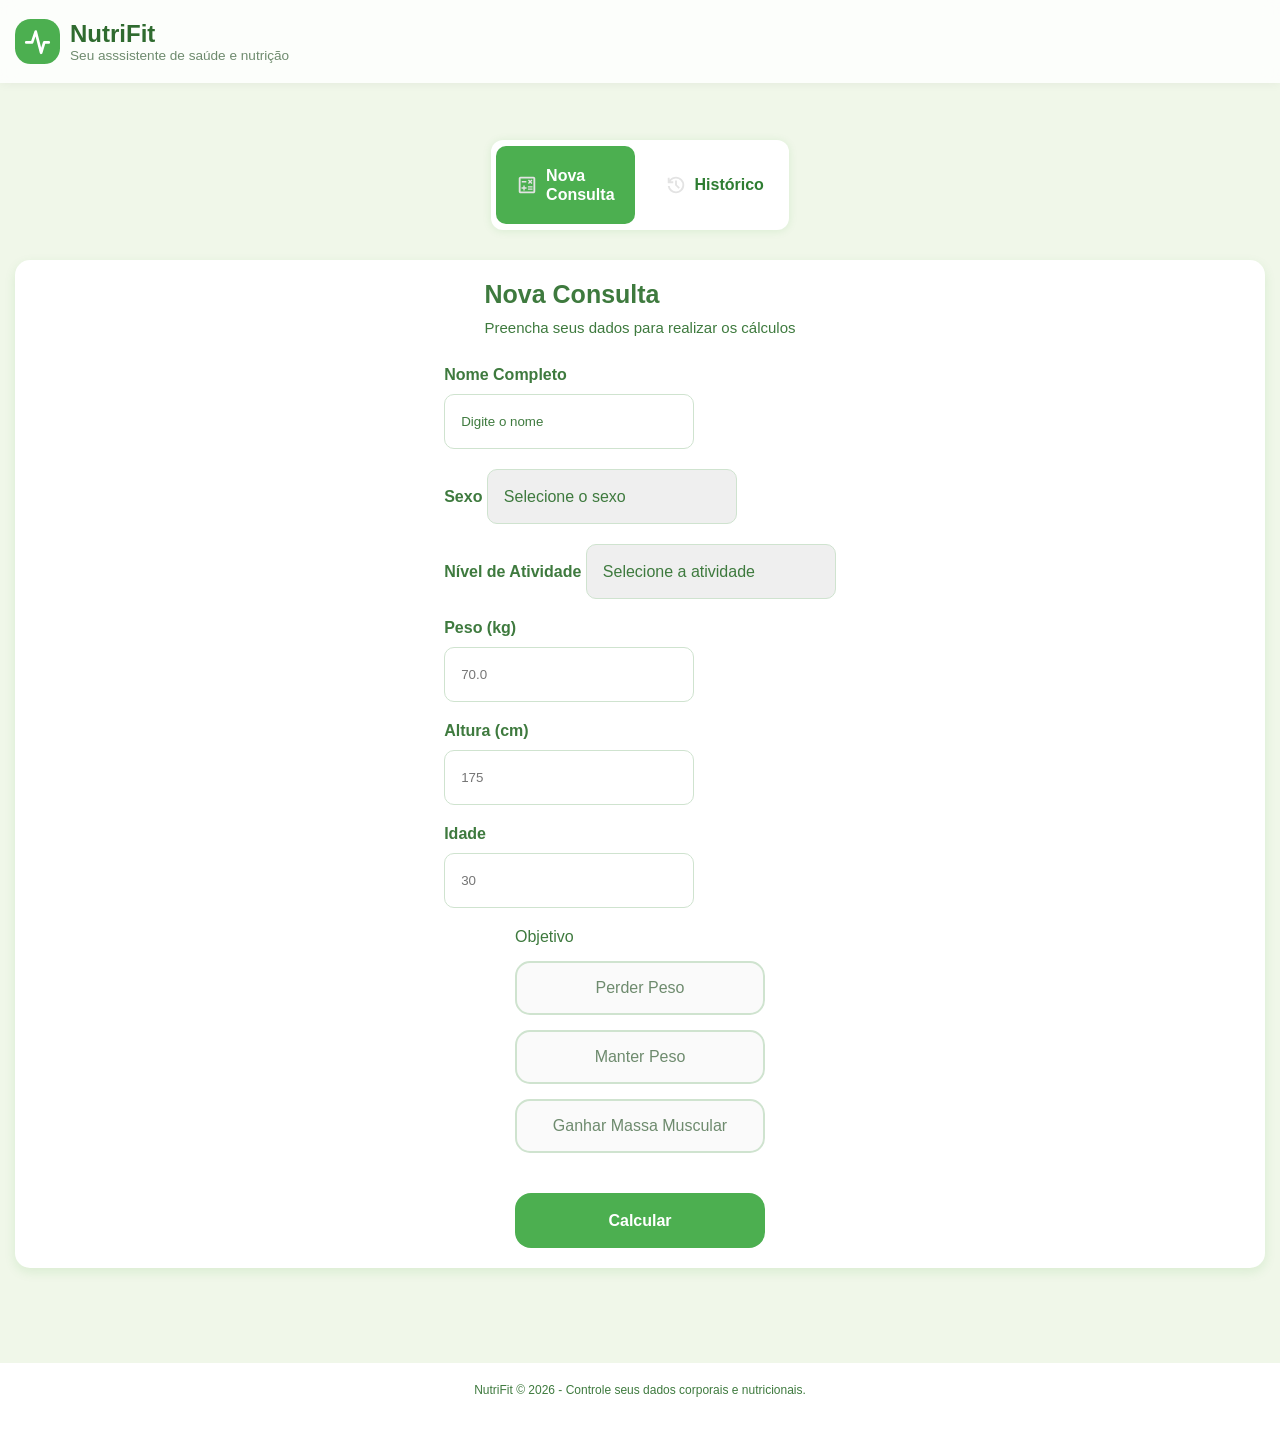
<file: index.html>
<!doctype html>
<html lang="pt-br">
  <head>
    <meta charset="UTF-8" />
    <meta name="viewport" content="width=device-width, initial-scale=1.0" />
    <title>Sabor Nutricionista</title>
    <link rel="stylesheet" href="./css/global.css" />
    <link rel="stylesheet" href="./css/reset.css" />
    <link rel="stylesheet" href="./css/homesStyles.css" />
  </head>
  <body>
    <header class="cabecalho">
      <!--================= Logo ============ -->
      <svg
        xmlns="http://www.w3.org/2000/svg"
        viewBox="0 0 100 100"
        class="logo"
        width="45"
        height="45"
      >
        <!-- Fundo verde com cantos arredondados usando a sua cor principal -->
        <rect width="100" height="100" rx="35" fill="var(--color-primary)" />

        <!-- Linha do batimento cardíaco branca -->
        <polyline
          points="25,52 38,52 46,28 58,75 65,52 75,52"
          fill="none"
          stroke="#ffffff"
          stroke-width="6"
          stroke-linecap="round"
          stroke-linejoin="round"
        />
      </svg>
      <div class="textoHeader">
        <h1>NutriFit</h1>
        <h2>Seu asssistente de saúde e nutrição</h2>
      </div>
    </header>
    <main>
      <nav class="navegacaoPaginas">
        <div class="ativo">
          <a href="./index.html" class="Consulta">
            <svg
              xmlns="http://www.w3.org/2000/svg"
              height="22px"
              viewBox="0 -960 960 960"
              width="22px"
              fill="#e3e3e3"
            >
              <path
                d="M320-240h60v-80h80v-60h-80v-80h-60v80h-80v60h80v80Zm200-30h200v-60H520v60Zm0-100h200v-60H520v60Zm44-152 56-56 56 56 42-42-56-58 56-56-42-42-56 56-56-56-42 42 56 56-56 58 42 42Zm-314-70h200v-60H250v60Zm-50 472q-33 0-56.5-23.5T120-200v-560q0-33 23.5-56.5T200-840h560q33 0 56.5 23.5T840-760v560q0 33-23.5 56.5T760-120H200Zm0-80h560v-560H200v560Zm0-560v560-560Z"
              />
            </svg>
            <span class="texto">Nova<br />Consulta</span>
          </a>
        </div>

        <div>
          <a href="./historico.html" class="Historico">
            <svg
              xmlns="http://www.w3.org/2000/svg"
              height="22px"
              viewBox="0 -960 960 960"
              width="22px"
              fill="#e3e3e3"
            >
              <path
                d="M480-120q-138 0-240.5-91.5T122-440h82q14 104 92.5 172T480-200q117 0 198.5-81.5T760-480q0-117-81.5-198.5T480-760q-69 0-129 32t-101 88h110v80H120v-240h80v94q51-64 124.5-99T480-840q75 0 140.5 28.5t114 77q48.5 48.5 77 114T840-480q0 75-28.5 140.5t-77 114q-48.5 48.5-114 77T480-120Zm112-192L440-464v-216h80v184l128 128-56 56Z"
              />
            </svg>
            <span class="texto">Histórico</span>
          </a>
        </div>
      </nav>
      <section>
        <div class="Card">
          <div class="tituloCard">
            <h2>Nova Consulta</h2>
            <h3>Preencha seus dados para realizar os cálculos</h3>
          </div>
          <form>
            <div class="nome">
              <label>Nome Completo</label>
              <input
                type="text"
                id="Nome"
                class="nomeInput"
                placeholder="Digite o nome"
                required
              />
            </div>

            <div class="dadosCliente">
              <div>
                <label>Sexo</label>
                <select id="Sexo" class="sexoCliente" required>
                  <option value="">Selecione o sexo</option>
                  <option value="Masculino">Masculino</option>
                  <option value="Feminino">Feminino</option>
                </select>
              </div>
              <div>
                <label>Nível de Atividade</label>
                <select id="Atividade" class="sexoCliente" required>
                  <option value="">Selecione a atividade</option>
                  <option value="1.2">
                    Sedentário (pouco ou nenhum exercício)
                  </option>
                  <option value="1.375">
                    Levemente ativo (exercício 1 a 3 dias/sem)
                  </option>
                  <option value="1.55">
                    Moderadamente ativo (exercício 3 a 5 dias/sem)
                  </option>
                  <option value="1.725">
                    Muito ativo (exercício 6 a 7 dias/sem)
                  </option>
                  <option value="1.9">
                    Extremamente ativo (atleta ou trabalho braçal pesadíssimo)
                  </option>
                </select>
              </div>
              <div class="dados">
                <label>Peso (kg)</label>
                <input type="number" id="Peso" placeholder="70.0" required />
              </div>

              <div class="dados">
                <label>Altura (cm)</label>
                <input
                  type="number"
                  id="Altura"
                  placeholder="175"
                  min="50"
                  max="350"
                  required
                />
              </div>

              <div class="dados">
                <label>Idade</label>
                <input type="number" id="Idade" placeholder="30" required />
              </div>
            </div>
          </form>

          <div class="objetivo">
            <label>Objetivo</label>
            <div>
              <input
                type="radio"
                id="Deficit"
                class="Deficit"
                name="opcoesObj"
              />
              <label for="Deficit">Perder Peso</label>
            </div>
            <div>
              <input
                type="radio"
                id="Manutencao"
                class="Manutencao"
                name="opcoesObj"
              />
              <label for="Manutencao">Manter Peso</label>
            </div>
            <div>
              <input
                type="radio"
                id="Superavit"
                class="Superavit"
                name="opcoesObj"
              />
              <label for="Superavit">Ganhar Massa Muscular</label>
            </div>
          </div>
          <div class="enviar">
            <button
              type="button"
              class="botao"
              onclick="calcularResultados(event)"
            >
              Calcular
            </button>
          </div>
        </div>
      </section>
    </main>
    <footer>
      <p>NutriFit © 2026 - Controle seus dados corporais e nutricionais.</p>
    </footer>
    <script src="./js/home.js" defer></script>
  </body>
</html>
</file>
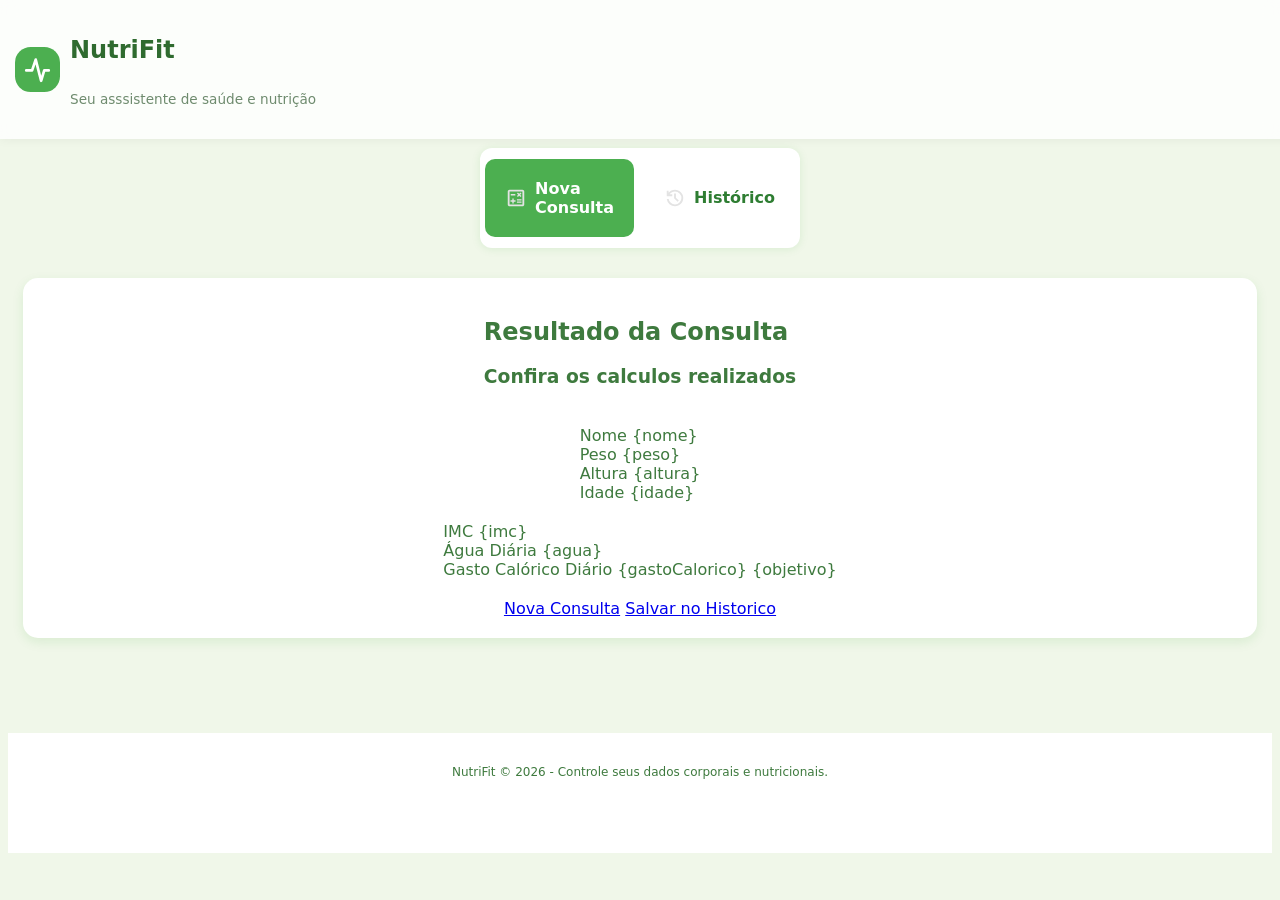
<file: resultado.html>
<!doctype html>
<html lang="pt-br">
  <head>
    <meta charset="UTF-8" />
    <meta name="viewport" content="width=device-width, initial-scale=1.0" />
    <title>Sabor Nutricionista</title>
    <link rel="stylesheet" href="./css/resultadoStlyles.css" />
    <link rel="stylesheet" href="./css/global.css" />
    <link rel="stylesheet" href="./css/resultadoStlyles.css" />
  </head>
  <body>
    <header class="cabecalho">
      <!--================= Logo ============ -->
      <svg
        xmlns="http://www.w3.org/2000/svg"
        viewBox="0 0 100 100"
        class="logo"
        width="45"
        height="45"
      >
        <!-- Fundo verde com cantos arredondados usando a sua cor principal -->
        <rect width="100" height="100" rx="35" fill="var(--color-primary)" />

        <!-- Linha do batimento cardíaco branca -->
        <polyline
          points="25,52 38,52 46,28 58,75 65,52 75,52"
          fill="none"
          stroke="#ffffff"
          stroke-width="6"
          stroke-linecap="round"
          stroke-linejoin="round"
        />
      </svg>
      <div class="textoHeader">
        <h1>NutriFit</h1>
        <h2>Seu asssistente de saúde e nutrição</h2>
      </div>
    </header>
    <main>
      <nav class="navegacaoPaginas">
        <div class="ativo">
          <a href="./index.html" class="Consulta">
            <svg
              xmlns="http://www.w3.org/2000/svg"
              height="22px"
              viewBox="0 -960 960 960"
              width="22px"
              fill="#e3e3e3"
            >
              <path
                d="M320-240h60v-80h80v-60h-80v-80h-60v80h-80v60h80v80Zm200-30h200v-60H520v60Zm0-100h200v-60H520v60Zm44-152 56-56 56 56 42-42-56-58 56-56-42-42-56 56-56-56-42 42 56 56-56 58 42 42Zm-314-70h200v-60H250v60Zm-50 472q-33 0-56.5-23.5T120-200v-560q0-33 23.5-56.5T200-840h560q33 0 56.5 23.5T840-760v560q0 33-23.5 56.5T760-120H200Zm0-80h560v-560H200v560Zm0-560v560-560Z"
              />
            </svg>
            <span class="texto">Nova<br />Consulta</span>
          </a>
        </div>

        <div>
          <a href="./historico.html" class="Historico">
            <svg
              xmlns="http://www.w3.org/2000/svg"
              height="22px"
              viewBox="0 -960 960 960"
              width="22px"
              fill="#e3e3e3"
            >
              <path
                d="M480-120q-138 0-240.5-91.5T122-440h82q14 104 92.5 172T480-200q117 0 198.5-81.5T760-480q0-117-81.5-198.5T480-760q-69 0-129 32t-101 88h110v80H120v-240h80v94q51-64 124.5-99T480-840q75 0 140.5 28.5t114 77q48.5 48.5 77 114T840-480q0 75-28.5 140.5t-77 114q-48.5 48.5-114 77T480-120Zm112-192L440-464v-216h80v184l128 128-56 56Z"
              />
            </svg>
            <span class="texto">Histórico</span>
          </a>
        </div>
      </nav>
      <section>
        <div class="Card">
          <div class="resultadoConsulta">
            <h2>Resultado da Consulta</h2>
            <h3>Confira os calculos realizados</h3>
          </div>

          <div class="dadosCliente">
            <div>
              <label>Nome</label>
              <label id="nomeResultado"> {nome} </label>
            </div>
            <div>
              <label>Peso</label>
              <label id="pesoResultado"> {peso} </label>
            </div>

            <div>
              <label>Altura</label>
              <label id="alturaResultado"> {altura} </label>
            </div>

            <div>
              <label>Idade</label>
              <label id="idadeResultado"> {idade} </label>
            </div>
          </div>

          <div class="resultadosCalculos">
            <div class="IMC">
              <label>IMC</label>
              <label id="imcResultado"> {imc} </label>
            </div>
            <div class="aguaDiaria">
              <label>Água Diária</label>
              <label id="aguaResultado"> {agua} </label>
            </div>
            <div class="GastoCalorico">
              <label>Gasto Calórico Diário</label>
              <label id="gastoCaloricoResultado"> {gastoCalorico} </label>
              <label id="objetivoResultado"> {objetivo} </label>
            </div>
          </div>

          <div class="enviar">
            <a href="index.html" class="NovaConsulta">Nova Consulta</a>
            <a href="#" class="Salvar">Salvar no Historico</a>
            <!-- <button href="#" class="Salvar">Salvar no Historico</button>
                      <button class="NovaConsulta" href="index.html">Nova Consulta</button> -->
          </div>
        </div>
      </section>
    </main>
    <footer>
      <p>NutriFit © 2026 - Controle seus dados corporais e nutricionais.</p>
    </footer>
  </body>
</html>
</file>
<file: css/global.css>
:root {
  /* =========================
        CORES PRINCIPAIS
     ========================== */
  --color-primary: #4caf50;
  --color-primary-dark: #2e7d32;
  --color-primary-light: #f0f7e9;

  /* =========================
        BACKGROUNDS
     ========================== */
  --color-bg-page: #f1f8e9;
  --color-bg-section: #e9f0e4;
  --color-bg-card: #ffffff;
  --color-bg-input: #fafafa;

  /* =========================
        TEXTOS
     ========================== */
  --color-text-title: #2f6b2f;
  --color-text-primary: #3e7a3e;
  --color-text-secondary: #6e8b6e;
  --color-text-placeholder: #9aa59a;
  --color-text-white: #ffffff;

  /* =========================
        BORDAS
     ========================== */
  --color-border: #cfe3cf;
  --color-border-light: #ddebdd;

  /* =========================
        BOTÕES
     ========================== */
  --color-button: #4caf50;
  --color-button-hover: #43a047;
  --color-button-text: #ffffff;

  /* =========================
        SOMBRAS
     ========================== */
  --shadow-soft: 0 2px 8px rgba(76, 175, 80, 0.08);
  --shadow-card: 0 4px 12px rgba(0, 0, 0, 0.05);

  /* =========================
        STATUS / OBJETIVOS
     ========================== */
  --color-success: #66bb6a;
  --color-warning: #ffa726;
  --color-danger: #ef5350;
}

body {
  display: flex;
  flex-direction: column;
  background-color: var(--color-primary-light);
  color: var(--color-text-primary);
  padding-top: 120px;
  font-family:
    system-ui,
    -apple-system,
    sans-serif;
}

.cabecalho {
  position: fixed;
  top: 0;
  left: 0;
  width: 100%;
  z-index: 1000;

  /*desfoque*/
  background-color: rgba(255, 255, 255, 0.8);

  backdrop-filter: blur(8px);

  display: flex;
  flex-direction: row;
  padding: 10px 15px;
  align-items: center;
  box-shadow: 0 1px 10px rgba(0, 0, 0, 0.05);
}

.textoHeader {
  display: flex;
  flex-direction: column;
  margin: 10px;
}

.textoHeader h1 {
  font-size: 1.5rem;
  font-weight: bold;
  color: var(--color-text-title);
}

.textoHeader h2 {
  font-size: 0.85rem;
  font-weight: 400;
  color: var(--color-text-secondary);
}

/* Container de navegação */
.navegacaoPaginas {
  display: flex;
  flex-direction: row;
  align-items: center;
  justify-content: center; /* Corrigido de 's' para 'center' */
  background-color: var(--color-bg-card);
  width: 20px;
  height: 90px;
  padding: 5px;
  border-radius: 12px;
  width: fit-content;
  margin: 20px auto 30px auto;
  gap: 10px;
  box-shadow: 0 1px 10px rgba(17, 148, 0, 0.1);
}

.navegacaoPaginas div {
  background: none;
  border: none;
  padding: 0;
  margin: 0;
}

.navegacaoPaginas div a {
  display: flex;
  align-items: center;
  justify-content: center;
  padding: 20px 20px;
  border-radius: 10px;
  gap: 8px;
  text-decoration: none;
  color: var(--color-primary-dark);
  font-weight: bold;
  transition:
    background-color 0.2s,
    color 0.2s;
}

.navegacaoPaginas div a .texto {
  line-height: 1.2;
}

/* Botão ativo */
.navegacaoPaginas div.ativo a {
  background-color: var(--color-primary);
  color: var(--color-text-white);
}

/*======= footer ======*/
footer {
  height: 80px;
  display: flex;
  justify-content: center;
  margin-top: 80px;
  text-align: center;
  font-size: 12px;
  padding: 20px;
  background-color: var(--color-bg-card);
}
</file>
<file: css/homesStyles.css>
.Card {
  display: flex;
  flex-direction: column;
  justify-content: center;
  align-items: center;
  margin: 15px;
  padding: 20px;
  border-radius: 15px;
  gap: 20px;
  background-color: var(--color-bg-card);

  box-shadow: 0 4px 12px rgba(17, 148, 0, 0.1);
}

.tituloCard {
  display: flex;
  flex-direction: column;
  margin-bottom: 10px;
  gap: 10px;

  h2 {
    font-size: 25px;
    font-weight: bold;
  }
  h3 {
    font-size: 15px;
    font-weight: 100;
  }
}
/*===== FORMULARIO ======*/
form {
  display: flex;
  flex-direction: column;
  gap: 20px;
}
.nome {
  display: flex;
  flex-direction: column;
  gap: 10px;
  /* Tipografia */
  appearance: none;
  -webkit-appearance: none;
  color: var(--color-text-primary);
  font-size: 16px;
  cursor: pointer;
  font-weight: 600;
}
.nomeInput {
  width: 250px;
  height: 55px;
  border-radius: 10px;
  padding: 0 16px;
  border: 1px solid var(--color-border);
}
.nomeInput::placeholder {
  color: var(--color-text-primary);
}

.dadosCliente {
  display: flex;
  flex-direction: column;
  gap: 20px;
  font-weight: 600;

  input {
    width: 250px;
    height: 55px;
    border-radius: 10px;
    padding: 0 16px;
    border: 1px solid var(--color-border);
  }
  .dados {
    display: flex;
    flex-direction: column;
    gap: 10px;

    appearance: none;
    -webkit-appearance: none;
    /* Tipografia */
    color: var(--color-text-primary);
    font-size: 16px;
    cursor: pointer;
  }
  .dados::placeholder {
    color: var(--color-text-primary);
  }
}
.sexoCliente {
  appearance: none;
  -webkit-appearance: none;

  width: 250px;
  height: 55px;
  border-radius: 10px;
  padding: 0 16px;
  border: 1px solid var(--color-border);

  /* Tipografia */
  color: var(--color-text-primary);
  font-size: 16px;
  cursor: pointer;
}
.sexoCliente:focus {
  outline: none;
  box-shadow: 0 0 0 2px var(--color-primary-light);
}

/*======= OBJETIVO ======*/

.objetivo {
  display: flex;
  flex-direction: column;
  gap: 15px;
}
.objetivo label {
  font-weight: 200;
}
/* Esconde a bolinha padrão do rádio */
.objetivo input[type="radio"] {
  display: none;
}

/*  Transforma o <label> no bloco visual principal */
.objetivo input[type="radio"] + label {
  display: block; /* Faz o label se comportar como um bloco preenchendo o espaço */
  width: 250px;
  padding: 16px;
  border: 2px solid var(--color-border);
  border-radius: 15px;
  background-color: var(--color-bg-input);
  color: var(--color-text-secondary);
  text-align: center;
  cursor: pointer; /* Muda a setinha do mouse para a mãozinha de clique */
  font-weight: 500;
  transition: all 0.2s ease-in-out; /* Deixa a transição de cor suave */
}

/* Efeito de Hover (quando passa o mouse por cima, antes de clicar) */
.objetivo input[type="radio"]:not(:checked) + label:hover {
  border-color: var(--color-primary);
  background-color: var(--cor-bg);
}

/* Estilo de quando o bloco está SELECIONADO */
.objetivo input[type="radio"]:checked + label {
  border-color: var(--color-primary-ligh); /* Fica verde principal */
  background-color: var(--color-primary-light); /* Fundo verdinho claro */
  color: var(--color-text-primary); /* Texto verde escuro */
  font-weight: bold;
}

/*======= Button ======*/
button {
  width: 250px;
  height: 55px;

  margin-top: 20px;

  border: none;
  border-radius: 16px;

  background-color: var(--color-button);
  color: var(--color-button-text);

  font-size: 16px;
  font-weight: 600;

  cursor: pointer;

  transition: 0.3s;
  /* Suaviza efeito hover */
}
</file>
<file: css/resultadoStlyles.css>
.Card {
  display: flex;
  flex-direction: column;
  justify-content: center;
  align-items: center;
  margin: 15px;
  padding: 20px;
  border-radius: 15px;
  gap: 20px;
  background-color: var(--color-bg-card);

  box-shadow: 0 4px 12px rgba(17, 148, 0, 0.1);
}
.tituloCard {
  display: flex;
  flex-direction: column;
  margin-bottom: 10px;
  gap: 10px;

  h2 {
    font-size: 25px;
    font-weight: bold;
  }
  h3 {
    font-size: 15px;
    font-weight: 100;
  }
}

/*======= Button ======*/
button {
  width: 250px;
  height: 55px;

  margin-top: 20px;

  border: none;
  border-radius: 16px;

  background-color: var(--color-button);
  color: var(--color-button-text);

  font-size: 16px;
  font-weight: 600;

  cursor: pointer;

  transition: 0.3s;
  /* Suaviza efeito hover */
}
</file>
